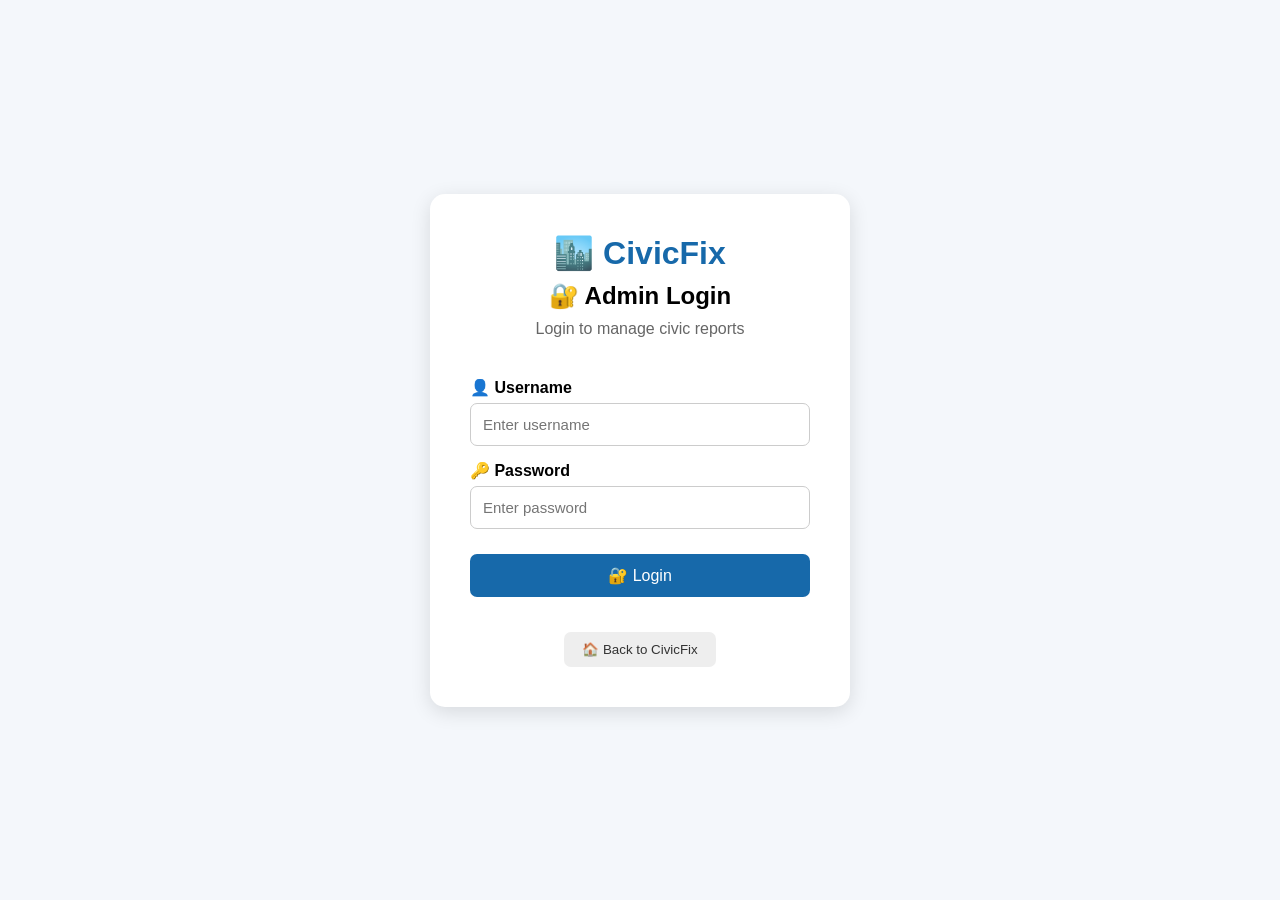
<file: admin-login.html>
<!DOCTYPE html>
<html lang="en">

<head>

    <meta charset="UTF-8">

    <meta name="viewport"
        content="width=device-width, initial-scale=1.0">

    <title>CivicFix - Admin Login</title>

    <link rel="stylesheet" href="admin-login.css">

</head>

<body>

    <div class="login-container">

        <div class="login-box">

            <h1>🏙️ CivicFix</h1>

            <h2>🔐 Admin Login</h2>

            <p>
                Login to manage civic reports
            </p>

            <form onsubmit="adminLogin(event)">

                <label>
                    👤 Username
                </label>

                <input
                    type="text"
                    id="adminUsername"
                    placeholder="Enter username"
                    required
                >

                <label>
                    🔑 Password
                </label>

                <input
                    type="password"
                    id="adminPassword"
                    placeholder="Enter password"
                    required
                >

                <button type="submit">
                    🔐 Login
                </button>

                <p id="loginMessage"></p>

            </form>

            <button
                class="back-home"
                onclick="window.location.href='index.html'"
            >
                🏠 Back to CivicFix
            </button>

        </div>

    </div>

    <script src="admin-login.js"></script>

</body>

</html>
</file>
<file: admin-login.css>
* {
    margin: 0;
    padding: 0;
    box-sizing: border-box;
}

body {
    font-family: Arial, sans-serif;
    background: #f4f7fb;
}

.login-container {
    min-height: 100vh;
    display: flex;
    justify-content: center;
    align-items: center;
    padding: 20px;
}

.login-box {
    width: 420px;
    background: white;
    padding: 40px;
    border-radius: 15px;
    box-shadow: 0 5px 20px rgba(0, 0, 0, 0.12);
    text-align: center;
}

.login-box h1 {
    color: #1769aa;
    font-size: 32px;
    margin-bottom: 10px;
}

.login-box h2 {
    margin-bottom: 10px;
}

.login-box > p {
    color: #666;
    margin-bottom: 25px;
}

.login-box form {
    display: flex;
    flex-direction: column;
    text-align: left;
}

.login-box label {
    margin-top: 15px;
    margin-bottom: 6px;
    font-weight: bold;
}

.login-box input {
    padding: 12px;
    border: 1px solid #ccc;
    border-radius: 7px;
    font-size: 15px;
}

.login-box input:focus {
    outline: 2px solid #1769aa;
}

.login-box form button {
    margin-top: 25px;
    padding: 12px;
    background: #1769aa;
    color: white;
    border: none;
    border-radius: 7px;
    font-size: 16px;
    cursor: pointer;
}

.login-box form button:hover {
    background: #0d4f82;
}

#loginMessage {
    text-align: center;
    margin-top: 15px;
    font-weight: bold;
}

.back-home {
    margin-top: 20px;
    padding: 10px 18px;
    background: #eee;
    color: #333;
    border: none;
    border-radius: 7px;
    cursor: pointer;
}

.back-home:hover {
    background: #ddd;
}
</file>
